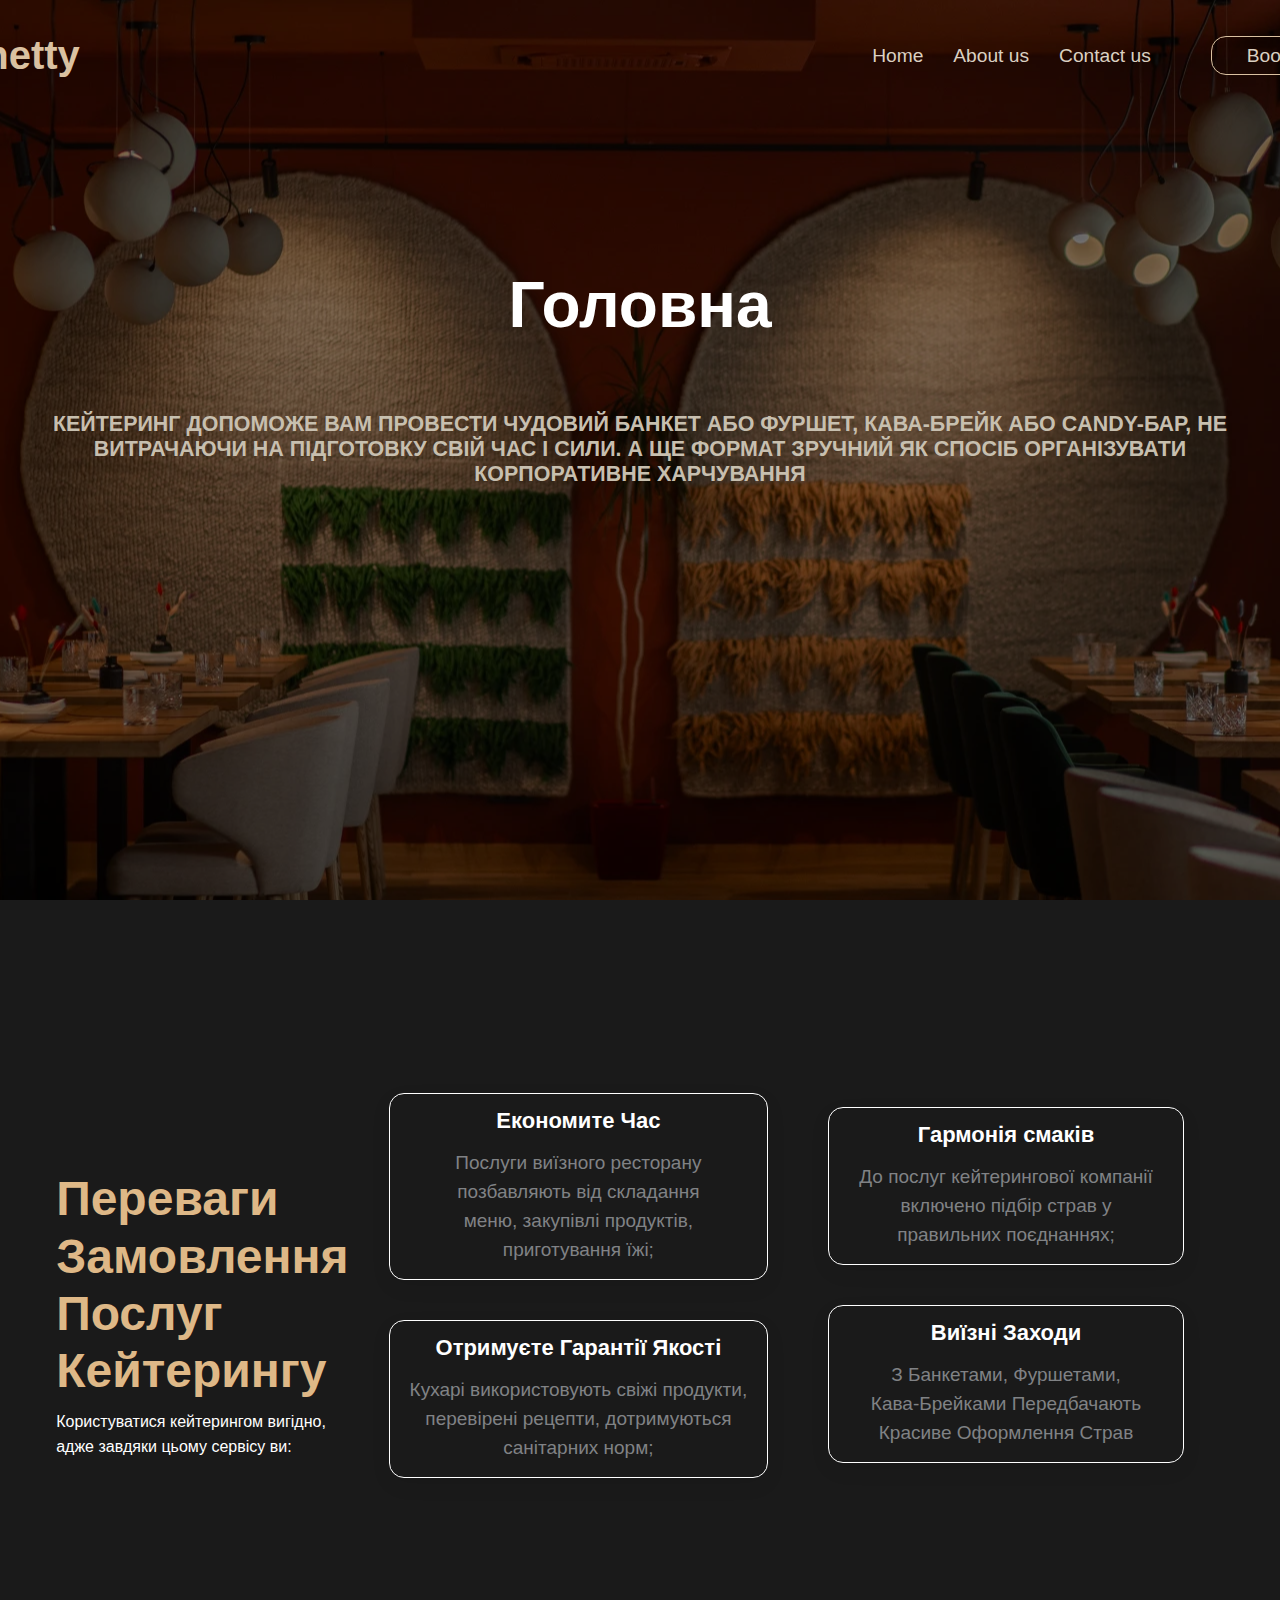
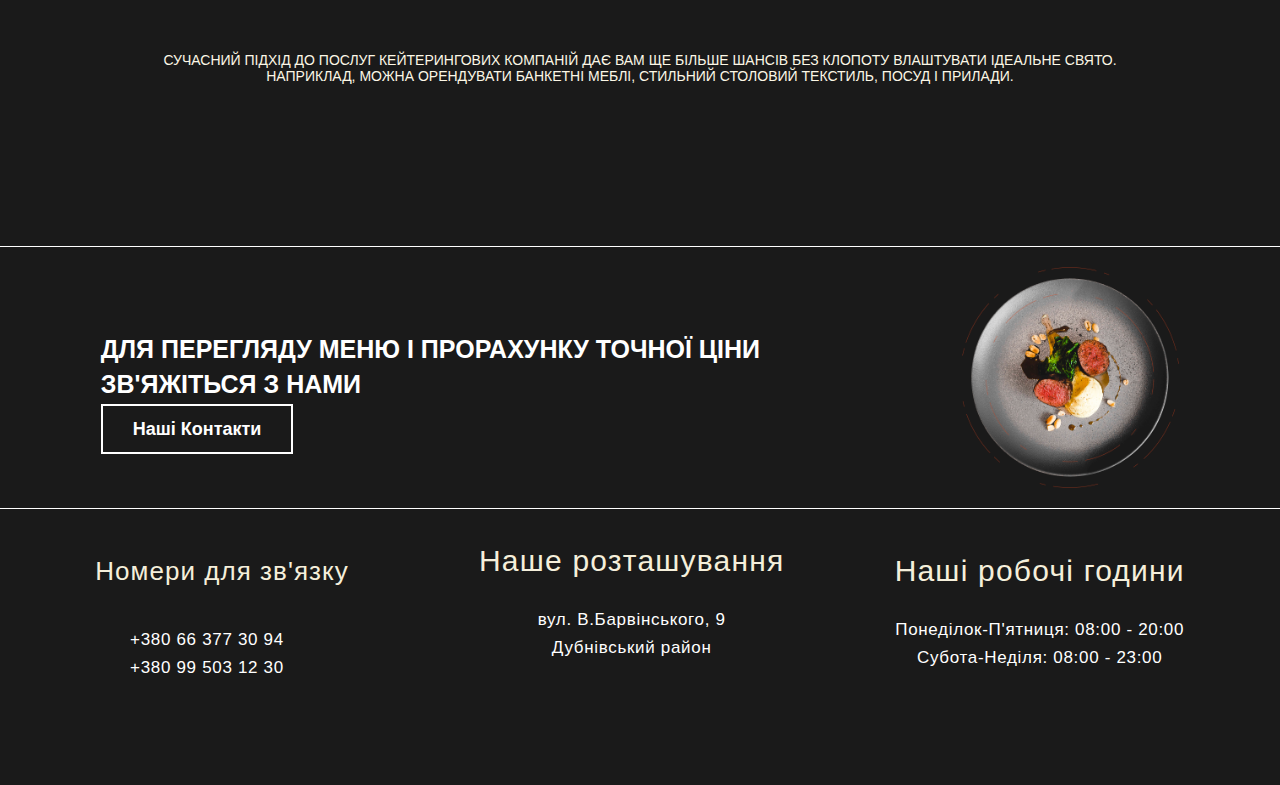
<file: index.html>
<!DOCTYPE html>
<html lang="en">
   <header>
      <meta charset="UTF-8">
      <meta name="viewport" content="width=device-width, initial-scale=1.0">
      <link rel="preconnect" href="https://fonts.googleapis.com">
      <link rel="preconnect" href="https://fonts.gstatic.com" crossorigin>
      <link rel="stylesheet" href="./style.css">
      <link rel="website icon" type="image/jpeg" href="./img/website_icon.jpg">
      <title>Home Somenetty</title>
   </header>
   <body>
      <div class="header">
         <div class="header-content">
            <h2 class="logo">Somenetty</h2>
            <nav class="nav">
               <ul>
                  <li>
                     <a class="element" href="./index.html">Home</a>
                  </li>
                  <li>
                     <a class="element" href="./About us/about.html">About us</a>
                  </li>
                  <li>
                     <a class="element"  href="./Contacts/contact.html">Contact us</a>
                  </li>
                  <li>
                     <a href="./Reserve/reserve.html" class="button">Book the service</a>
                  </li>
               </ul>
            </nav>
         </div>
         <div class="slogan">
            <h1 class="main-main">Головна</h1>
            <h6 class="catering">КЕЙТЕРИНГ ДОПОМОЖЕ ВАМ ПРОВЕСТИ ЧУДОВИЙ БАНКЕТ АБО ФУРШЕТ, КАВА-БРЕЙК АБО CANDY-БАР, НЕ<br> 
               ВИТРАЧАЮЧИ НА ПІДГОТОВКУ СВІЙ ЧАС І СИЛИ. А ЩЕ ФОРМАТ ЗРУЧНИЙ ЯК СПОСІБ ОРГАНІЗУВАТИ<br> КОРПОРАТИВНЕ ХАРЧУВАННЯ
            </h6>
         </div>
      </div>
      <aside style="background: #1a1a1a;">
         <div class="aside">
            <div class="aside-header">
               <h1 class="aside-title">Переваги<br>
                  Замовлення<br>
                  Послуг<br>
                  Кейтерингу<br>
               </h1>
               <span class="aside-span">Користуватися кейтерингом вигідно,<br>
               адже завдяки цьому сервісу ви:</span>
            </div>
            <div class="aside-content-1">
               <div class="aside-block-1">
                  <h1 class="aside-title-1">Економите Час</h1>
                  <p class="aside-p-1">Послуги виїзного ресторану<br>
                     позбавляють від складання<br>
                     меню, закупівлі продуктів,<br>
                     приготування їжі;
                  </p>
               </div>
               <div class="aside-block-1">
                  <h1 class="aside-title-1">Отримуєте Гарантії Якості</h1>
                  <p class="aside-p-1">Кухарі використовують свіжі продукти,<br>
                     перевірені рецепти, дотримуються<br> 
                     санітарних норм;
                  </p>
               </div>
            </div>
            <div class="aside-content-2">
               <div class="aside-block-2">
                  <h1 class="aside-title-2">Гармонія смаків</h1>
                  <p class="aside-p-2">До послуг кейтерингової компанії<br>
                     включено підбір страв у<br>
                     правильних поєднаннях;
                  </p>
               </div>
               <div class="aside-block-2">
                  <h1 class="aside-title-2">Виїзні Заходи</h1>
                  <p class="aside-p-2">З Банкетами, Фуршетами,<br>
                     Кава-Брейками Передбачають<br>
                     Красиве Оформлення Страв
                  </p>
               </div>
            </div>
         </div>
         <div>
            <p class="aside-footer-p">СУЧАСНИЙ ПІДХІД ДО ПОСЛУГ КЕЙТЕРИНГОВИХ КОМПАНІЙ ДАЄ ВАМ ЩЕ БІЛЬШЕ ШАНСІВ БЕЗ КЛОПОТУ ВЛАШТУВАТИ ІДЕАЛЬНЕ СВЯТО. <br>НАПРИКЛАД, МОЖНА ОРЕНДУВАТИ БАНКЕТНІ МЕБЛІ,
               СТИЛЬНИЙ СТОЛОВИЙ ТЕКСТИЛЬ, ПОСУД І ПРИЛАДИ.
            </p>
         </div>
      </aside>
      <section>
         <div>
            <div class="section-header">
               <div>
                  <h1 class="section-headline">ДЛЯ ПЕРЕГЛЯДУ МЕНЮ І ПРОРАХУНКУ ТОЧНОЇ ЦІНИ<br>
                     ЗВ'ЯЖІТЬСЯ З НАМИ
                  </h1>
                  <a href="./Contacts/contact.html" class="section-btn">Наші Контакти</a>
               </div>
               <img class="section-img" src="./img/Grey_plate.png" alt="Фото вишуканої страви">
            </div>
         </div>
      </section>
      <section>
         <div class="section-nav">
            <div style="text-align: center;margin-right: 20px;">
               <h4 class="section-nav-contact">Номери для зв'язку</h4>
               <a href="tel: +380 66 377 30 94" class="section-nav-span">+380 66 377 30 94</a>
               <div>
                  <a href="tel: +380 99 503 12 30" class="section-nav-span">+380 99 503 12 30</a>
               </div>
            </div>
            <div style="text-align: center; margin: 0px 15px 0px 15px;">
               <h2 class="section-nav-hour">Наше розташування</h2>
               <span class="section-nav-span">вул. В.Барвінського, 9</span>
               <div class="section-nav-span">Дубнівський район</div>
            </div>
            
            <div style="text-align: center;">
               <h2 class="section-nav-hour">Наші робочі години</h2>
               <span class="section-nav-span">Понеділок-П'ятниця:
               08:00 - 20:00</span>
               <div>
                  <span class="section-nav-span"> Субота-Неділя:
                  08:00 - 23:00</span>
               </div>
            </div>
         </div>
      </section>
   </body>
</html>
</file>
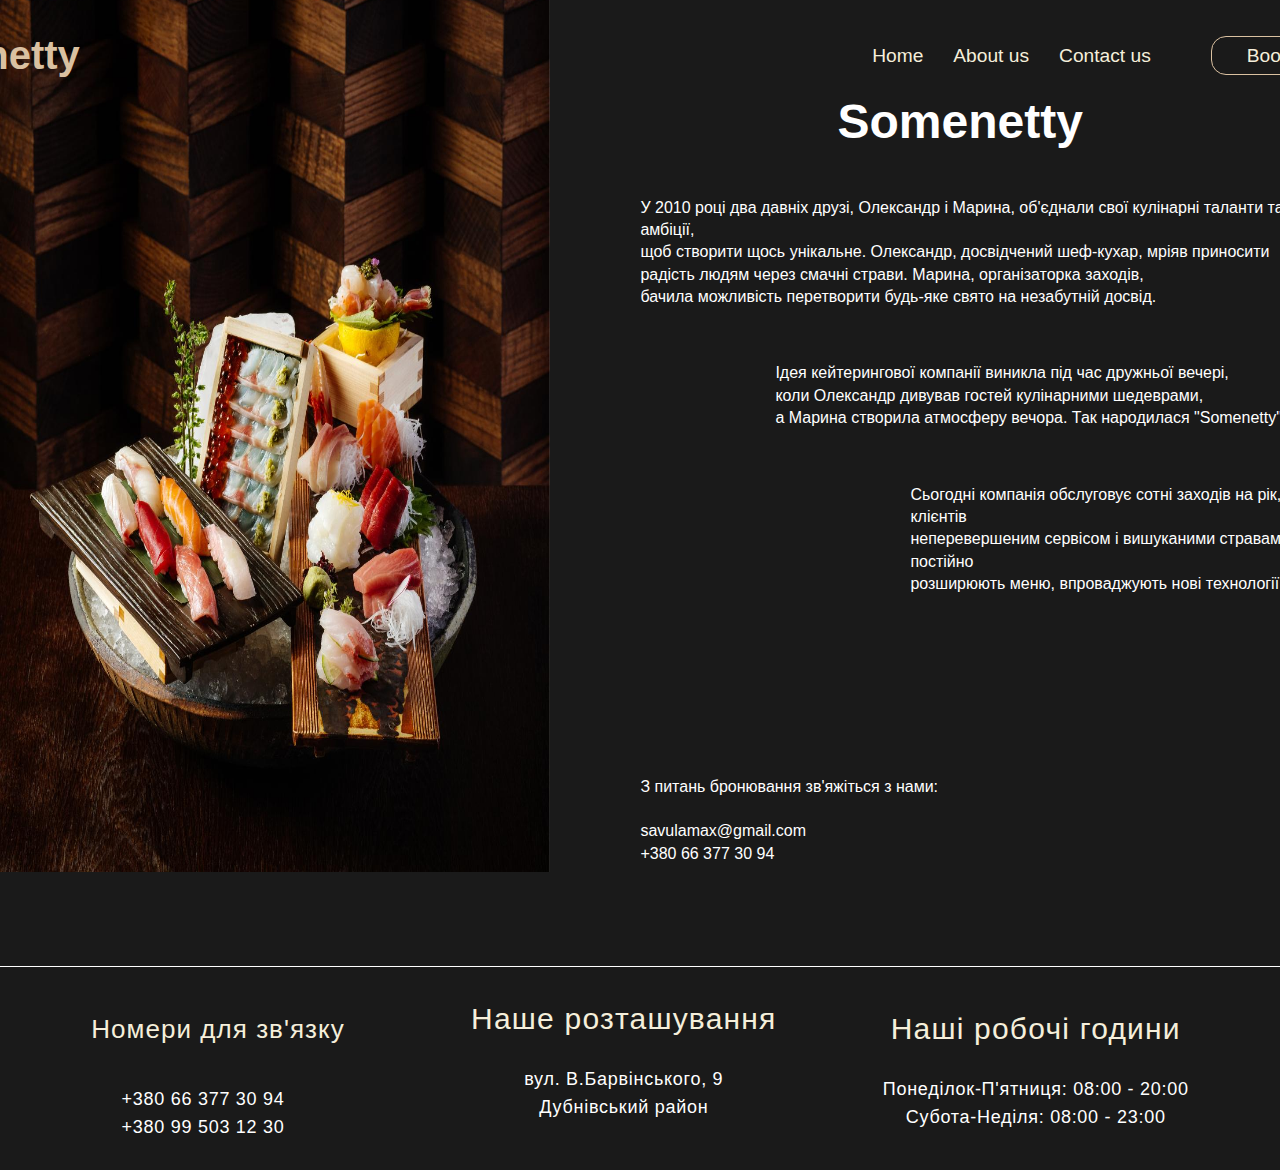
<file: About us/about.html>
<!DOCTYPE html>
<html lang="en">
   <header>
      <meta charset="UTF-8">
      <meta name="viewport" content="width=device-width, initial-scale=1.0">
      <link rel="stylesheet" href="./style.css">
      <link rel="website icon" type="jpg"  href="../img/website_icon.jpg">
      <title>About us Somenetty</title>
   </header>
   <body>
      <div class="header">
         <div class="header-content">
            <h2 class="logo">Somenetty</h2>
            <nav class="nav">
               <ul style=" display: flex;
               align-items: center;
               justify-content: space-around;">
                  <li>
                     <a class="element" href="../index.html">Home</a>
                  </li>
                  <li>
                     <a class="element" href="../About us/about.html">About us</a>
                  </li>
                  <li>
                     <a class="element"  href="../Contacts/contact.html">Contact us</a>
                  </li>
                  <li>
                     <a href="../Reserve/reserve.html" class="button">Book the service</a>
                  </li>
               </ul>
            </nav>
         </div>
      </div>
       <aside>
      <div class="aside_main">
         <img class="about-photo" src="../img/roll.jpg" alt="Фото рола">
         <div class="box-aside">
            <div style="margin-right: 10vh;">
               <h1 class="aside_title">Somenetty</h1>
            </div>
            <div>
               <p class="content-1">У 2010 році два давніх друзі, Олександр і Марина, об'єднали свої кулінарні таланти та бізнес-амбіції,
                  <br> щоб створити щось унікальне.  Олександр, досвідчений шеф-кухар, мріяв приносити <br>радість людям через смачні страви.  
                  Марина, організаторка заходів,<br> бачила можливість перетворити будь-яке свято на незабутній досвід.</p>
               <div>
                  <p class="content-2">Ідея кейтерингової компанії виникла під час дружньої вечері, <br>
                     коли Олександр дивував гостей кулінарними шедеврами, <br>а Марина створила атмосферу вечора.
                      Так народилася "Somenetty".</p>
               </div>
               <div>
                  <p class="content-3">Сьогодні компанія обслуговує сотні заходів на рік, продовжуючи дивувати клієнтів <br> 
                     неперевершеним сервісом і вишуканими стравами. Олександр і Марина постійно <br> розширюють меню, 
                     впроваджують нові технології та вдосконалюють сервіс</p>
               </div>
               <div>
                  <p class="content-4">З питань бронювання зв'яжіться з нами: <br> <br> savulamax@gmail.com <br> +380 66 377 30 94 </p>
               </div>
                           
            </div>
         </div>
      </div>
       </aside>
         <section>
            <div class="section-nav">
               <div style="text-align: center;margin-right: 20px;">
                  <h4 class="section-nav-contact">Номери для зв'язку</h4>
                  <a href="tel: +380 66 377 30 94" class="section-nav-span">+380 66 377 30 94</a>
                  <div>
                     <a href="tel: +380 99 503 12 30" class="section-nav-span">+380 99 503 12 30</a>
                  </div>
               </div>
               <div style="text-align: center; margin: 0px 15px 0px 15px;">
                  <h2 class="section-nav-hour">Наше розташування</h2>
                  <span class="section-nav-span">вул. В.Барвінського, 9</span>
                  <div class="section-nav-span">Дубнівський район</div>
               </div>
               
               <div style="text-align: center;">
                  <h2 class="section-nav-hour">Наші робочі години</h2>
                  <span class="section-nav-span">Понеділок-П'ятниця:
                  08:00 - 20:00</span>
                  <div>
                     <span class="section-nav-span"> Субота-Неділя:
                     08:00 - 23:00</span>
                  </div>
               </div>
            </div>
         </section>
   </body>
</file>
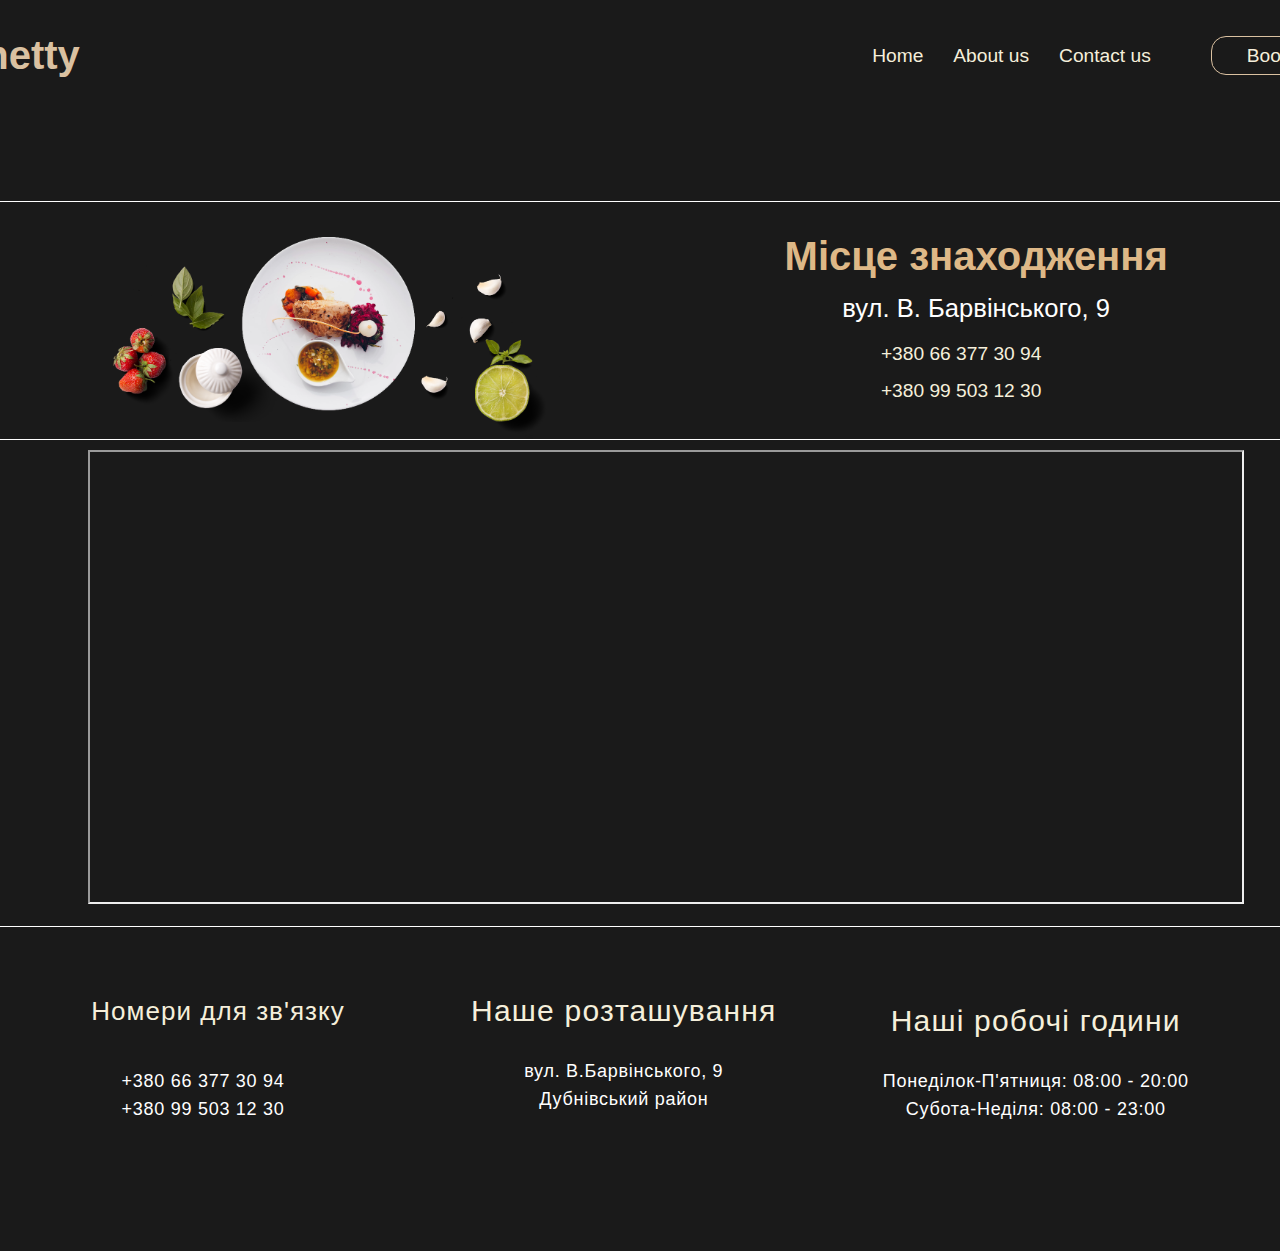
<file: Contacts/contact.html>
<!DOCTYPE html>
<html lang="en">
   <header>
      <meta charset="UTF-8">
      <meta name="viewport" content="width=device-width, initial-scale=1.0">
      <link rel="stylesheet" href="./style.css">
      <title>Contacts Somenetty</title>
   </header>
   <body>
      <div class="header">
         <div class="header-content">
            <h2 class="logo">Somenetty</h2>
            <nav class="nav">
               <ul>
                  <li>
                     <a class="element" href="../index.html">Home</a>
                  </li>
                  <li>
                     <a class="element" href="../About us/about.html">About us</a>
                  </li>
                  <li>
                     <a class="element"  href="../Contacts/contact.html">Contact us</a>
                  </li>
                  <li>
                     <a href="../Reserve/reserve.html" class="button">Book the service</a>
                  </li>
               </ul>
            </nav>
         </div>
      </div>
      <section>
         <div class="section-header">            
            <img class="section-png" src="../img/rectangle1.png" alt="Фото страви">
            <div>
               <h1 class="section-title">Місце знаходження</h1>
               <div class="section-div-street">
                  <span class="section-street">вул. В. Барвінського, 9</span>
               </div>
               <a class="section-tel" href="tel: +380 66 377 30 94">+380 66 377 30 94</a>
               <div class="section-div-tel">
                  <a class="section-tel" href="tel: +380 99 503 12 30">+380 99 503 12 30</a>
               </div>
            </div>

         </div>
         <iframe style="width: 90%; margin: 10px 94px 0px 88px;" src="https://www.google.com/maps/embed?pb=!1m18!1m12!1m3!1d4247.524399084462!2d25.380490131869383!3d50.727487296
            291024!2m3!1f0!2f0!3f0!3m2!1i1024!2i768!4f13.1!3m3!1m2!1s0x47259a69984cfddf%3A0x513968ea733c398c!2z0LLRg9C70LjRhtGPINCG0LfQvNCw0LnQu9
            C-0LLQsCwgOSwg0JvRg9GG0YzQuiwg0JLQvtC70LjQvdGB0YzQutCwINC-0LHQu9Cw0YHRgtGMLCA0MzAwMA!5e0!3m2!1suk!2sua!4v1713533401679!5m2!1suk!2sua"
            width="600" height="450" style="border:0;" allowfullscreen="" loading="lazy" referrerpolicy="no-referrer-when-downgrade"></iframe>
      </section>
      
      <section>
         <div class="section-nav">
            <div style="text-align: center;margin-right: 20px;">
               <h4 class="section-nav-contact">Номери для зв'язку</h4>
               <a href="tel: +380 66 377 30 94" class="section-nav-span">+380 66 377 30 94</a>
               <div>
                  <a href="tel: +380 99 503 12 30" class="section-nav-span">+380 99 503 12 30</a>
               </div>
            </div>
            <div style="text-align: center; margin: 0px 15px 0px 15px;">
               <h2 class="section-nav-hour">Наше розташування</h2>
               <span class="section-nav-span">вул. В.Барвінського, 9</span>
               <div class="section-nav-span">Дубнівський район</div>
            </div>
            
            <div style="text-align: center;">
               <h2 class="section-nav-hour">Наші робочі години</h2>
               <span class="section-nav-span">Понеділок-П'ятниця:
               08:00 - 20:00</span>
               <div>
                  <span class="section-nav-span"> Субота-Неділя:
                  08:00 - 23:00</span>
               </div>
            </div>
         </div>
      </section>
   </body>
</html>
</file>
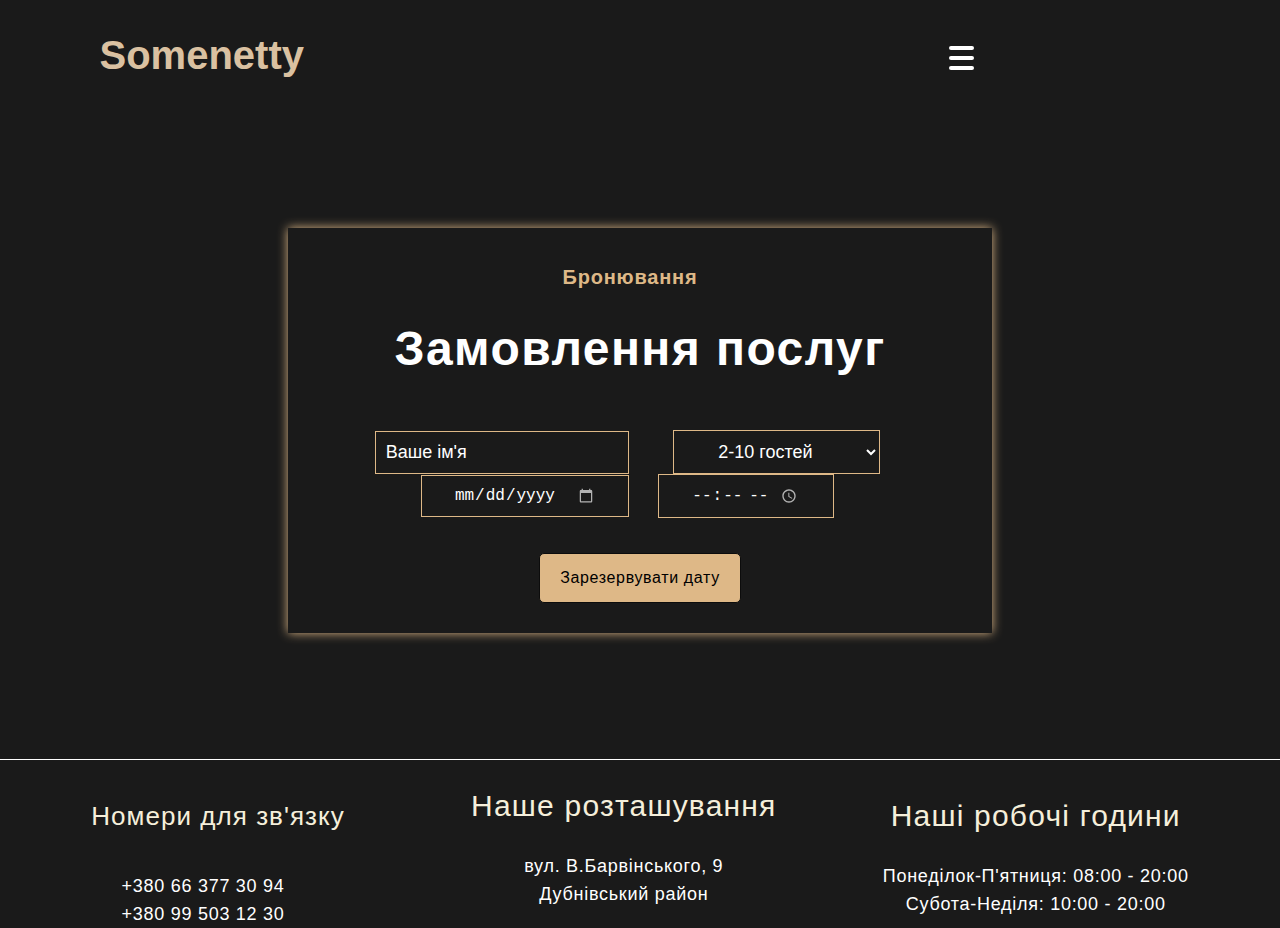
<file: Reserve/reserve.html>
<!DOCTYPE html>
<html lang="en">
   <head>
      <meta charset="UTF-8">
      <meta name="viewport" content="width=device-width, initial-scale=1.0">
      <link rel="preconnect" href="https://fonts.googleapis.com">
      <link rel="preconnect" href="https://fonts.gstatic.com" crossorigin>
      <link rel="stylesheet" href="./style.css">
      <title>Reserve\Table Somenetty</title>
   </head>
   <header>
      <div class="header" id="header">
         <div class="header-content">
            <h2 class="logo">Somenetty</h2>
            <nav class="nav">
               <ul>
                  <li>
                     <a class="element" href="../index.html">Home</a>
                  </li>
                  <li>
                     <a class="element" href="../About us/about.html">About us</a>
                  </li>
                  <li>
                     <a class="element"  href="../Contacts/contact.html">Contact us</a>
                  </li>
                  <li>
                     <a href="../Reserve/reserve.html" class="button">Book the service</a>
                  </li>
               </ul>
            </nav>
            <button class="header-burger-btn" id="burger">
            <span></span><span></span><span></span>
            </button>
         </div>
      </div>
   </header>
   <section class="form-section">
      <div class="form-footer">
         <form action="" method="post" enctype="text/plain">
            <h5 class="form-title">Бронювання</h5>
            <h2 class="form-subtitle">Замовлення послуг</h2>
            <input  class="form-pole-name" type="text" type="text" placeholder="Ваше ім'я">
            <select class="person" name="person">
               <option value="1 Person">2-10 гостей</option>
               <option value="2 Persons">10-30 гостей</option>
               <option value="3 Persons">30-50 гостей</option>
               <option value="4 Persons">50+ гостей</option>
            </select>
            <input  class="form-pole" type="date">
            <input class="form-pole" type="time">
            <div><input class="form-btn" type="button" value="Зарезервувати дату"></div>
         </form>
      </section>
   </div>
   <section>
      <div class="section-nav">
         <div style="text-align: center;margin-right: 20px;">
            <h4 class="section-nav-contact">Номери для зв'язку</h4>
            <a href="tel: +380 66 377 30 94" class="section-nav-span">+380 66 377 30 94</a>
            <div>
               <a href="tel: +380 99 503 12 30" class="section-nav-span">+380 99 503 12 30</a>
            </div>
         </div>
         <div style="text-align: center; margin: 0px 15px 0px 15px;">
            <h2 class="section-nav-hour">Наше розташування</h2>
            <span class="section-nav-span">вул. В.Барвінського, 9</span>
            <div class="section-nav-span">Дубнівський район</div>
         </div>
         
         <div style="text-align: center;">
            <h2 class="section-nav-hour">Наші робочі години</h2>
            <span class="section-nav-span">Понеділок-П'ятниця:
            08:00 - 20:00</span>
            <div>
               <span class="section-nav-span"> Субота-Неділя:
               10:00 - 20:00</span>
            </div>
         </div>
      </div>
   </section>
</html>
</file>
<file: style.css>
body{
    margin: 0px;
    font-family: 'Gill Sans', 'Gill Sans MT', Calibri, 'Trebuchet MS', sans-serif;
    background-color: #1a1a1a;
    height: 265vh;

}
.header{
    background: url(./img/zala.webp);
    background-repeat: no-repeat;
    height: 100vh;
    background-position: center;

}
.header::after{
    content: "";
    background: black;
    width: 100%;
    height: 100vh;
    opacity: 0.50;
    position: absolute;
    left: 0px;
    top:0px
}
.logo{
    font-size: 2.5rem;
    font-family: 'Gill Sans', 'Gill Sans MT', Calibri, 'Trebuchet MS', sans-serif;
    color: var(--theme-color-text);
    display: flex;
    position: relative;
    right: 37vh;
    margin-left: 14vh;
    color: #dac1a1;
}
.header-content{
    display: flex;
    align-items: center;
    justify-content: space-evenly;
    position: relative;
    z-index: 1;
}
ul{
    display: flex;
    align-items: center;
    justify-content: space-around;
}
li{
    list-style-type: none;
    text-decoration: none;
    
}
a{
    padding-right: 30px;
    text-decoration: none;
    color: #dbd0c1;
    transition: color .25s;
    cursor: pointer;
}
a:hover
{
    color: #fff;
}
.slogan{
    display: flex;
    align-items: center;
    justify-content: center;
    font-size: 2rem;
    font-weight: 100;
    height: 60vh;
    position: relative;
    flex-direction: column;
    z-index: 1;
    color: var(--theme-color-text);
    text-align: center;

}

.nav{
    padding: 0px 5px 0px 29px;
    display: flex;
    position: relative;
    left: 30vh;
    font-size: larger;
    margin: 0px 38px;
}
.main-main{
    display: flex;
    align-items: center;
    justify-content: center;
    color: #fff;
    margin-bottom: 20px;
    z-index: 1;
}
.button{
    margin-left: 30px;
    border: 1px solid #dac1a1;
    padding: 8px 35px 8px 35px;
    border-radius: 15px;
    transition: color .25s, background .25s;
}
.button:hover{
    color: var(--theme-background);
    background: #dac1a1;
}
.catering{
    color: rgb(199, 191, 175);
}
.section-nav{
    display: flex;
    align-items: center;
    justify-content: space-evenly;
}
.footer{
    color: rgb(199, 191, 175);
}
.section-nav-logo{
    display: flex;
    align-items: center;
    justify-content: center;
    font-size: 1.5rem;
    margin: 10px;
}
/* ---------------------------------------------------- */
.aside
{
    display: flex;
    align-items: center;
    justify-content: center;
    height: 90vh;
}
.aside-title
{
    font-size: xxx-large;
    line-height: 57.2px;
    margin: 20px 20px 10px 0px;
    font-family: 'Raleway', sans-serif;
    color: #DEB887;
}
.aside-span
{
    line-height: 25.2px;
    font-family: 'Raleway', sans-serif;
    color: #fff;
    font-family: 'Open Sans', sans-serif;
}
.aside-block-1
{
    border: 1px solid #fff;
    border-radius: 15px;
    box-shadow: 0px 7px 20px 0px rgba(0, 0, 0, 0.07);
    margin: 0px 40px 40px 20px;
}
.aside-block-2
{
    border: 1px solid #fff;
    border-radius: 15px;
    box-shadow: 0px 7px 20px 0px rgba(0, 0, 0, 0.07);
    margin: 0px 40px 40px 20px;
}
.aside-title-1
{
    color: #ffffff;
    text-align: center;
    margin: 5px 10px 5px 10px;
    font-size: 22px;
    margin: 14px 0px;
}
.aside-title-2
{
    color: #ffffff;
    text-align: center;
    margin: 5px 10px 5px 10px;
    font-size: 22px;
    margin: 14px 0px;
}
.aside-p-1
{
    color: #808285;
    font-size: 19px;
    line-height: 29px;
    text-align: center;
    margin: 3px 5px 15px 5px;
    font-family: 'Open Sans', sans-serif;
    padding: 0px 15px 0px 15px;
}
.aside-p-2
{
    color: #808285;
    font-size: 19px;
    line-height: 29px;
    text-align: center;
    margin: 3px 5px 15px 5px;
    font-family: 'Open Sans', sans-serif;
    padding: 0px 25px 0px 25px;
}
.aside-footer-p
{
    display: flex;
    position: relative;
    bottom: 8vh;
    justify-content: center;
    text-align: center;
    align-items: center;
    font-size: 14px;
    font-weight: 400;
    color: #fcf7e6;
    font-family: 'Gill Sans', 'Gill Sans MT', Calibri, 'Trebuchet MS', sans-serif;
}
/* -------------------------------------------------- */

.section-header
{
    display: flex;
    align-items: center;
    justify-content: space-around;
    margin-top: 10vh;
    border-top: 1px solid #fff;
}
.section-headline
{
    font-size: 25px;
    line-height: 35px;
    font-family: 'Raleway', sans-serif;
    color: #fff;
}
.section-btn
{
    padding: 13px 30px 13px 30px;
    background: none;
    border: 2px solid #fff;
    color: #fff;
    font-size: 18px;
    font-family: 'Open Sans', sans-serif;
    font-weight: 600;
    transition: background-color 0.8s, color 0.8s;
    cursor: pointer;
}
.section-btn:hover
{
    background: #fff;
    color: #0C0C0C;
}
.section-img
{
    width: 17%;
    margin: 20px 0px 20px 0px;
}
/* --------------------------------------------------- */
.section-nav
{
    display: flex;
    align-items: center;
    justify-content: space-evenly;
    position: relative;
    border-top: 1px solid #fff;
    height: 20vh;
}
.section-nav-contact
{
    font-size: 26px;
    font-weight: 400;
    line-height: 42px;
    letter-spacing: 0.04em;
    color: var(--theme-color-nav);
}
.section-contact-telephone
{
    font-size: 17px;
    font-weight: 400;
    line-height: 28px;
    letter-spacing: 0.04em;
    color: var(--theme-color-p);
}
.section-nav-logo
{
    font-size: 3.4rem;
    color: burlywood;
    margin-bottom: 25px;
}
.section-nav-span
{
    font-size: 17px;
    line-height: 28px;
    letter-spacing: 0.04em;
    color: var(--theme-color-text);
    margin-bottom: 20px;

}

.section-nav-hour
{

    font-size: 30px;
    font-weight: 400;
    line-height: 42px;
    letter-spacing: 0.04em;
    color: var(--theme-color-nav);
}
.section-nav-work
{
    font-size: 16px;
    font-weight: 400;
    line-height: 28px;
    letter-spacing: 0.04em;
    color: var(--theme-color-nav);

}
.element{
    position: relative;
}
.element:hover::after{
    transform: scaleX(1);
}
.element::after{
    content: "";
    background: #fff;
    height: 2px;
    width: 70%;
    position: absolute;
    bottom: -5px;
    left: 4px;
    transform: scaleX(0); 
    transition: all .25s ease;
    
}
:root{
    --theme-background-btn:aliceblue;
    --theme-background:#0C0C0C;
    --theme-color-p:#AAAAAA;
    --theme-color-text:#ffffff;
    --theme-instagram-color:#fff;
    --theme-color-title:#DCCA87;
    --theme-color-nav: #F5EFDB;
}
</file>
<file: About us/style.css>
body{
    margin: 0px;
    background-color: var(--theme-background);
    font-family: 'Gill Sans', 'Gill Sans MT', Calibri, 'Trebuchet MS', sans-serif;
    height: 130vh;
    background-color: #1a1a1a;
}
.logo{
    font-size: 2.5rem;
    color: var(--theme-color-text);
    display: flex;
    position: relative;
    right: 37vh;
    margin-left: 14vh;
    color: #dac1a1;
}
.header-content{
    display: flex;
    align-items: center;
    justify-content: space-evenly;
    position: relative;
    z-index: 1;
}

li{
    list-style-type: none;
    text-decoration: none;
    
}
a{
    padding-right: 30px;
    text-decoration: none;
    color: var(--theme-color-nav);
    transition: color .25s;
    cursor: pointer;
}
a:hover
{
    color: #808285;
}
.button{
    margin-left: 30px;
    border: 1px solid #dac1a1;
    padding: 8px 35px 8px 35px;
    border-radius: 15px;
    transition: color .25s, background .25s;
}
.button:hover{
    color: var(--theme-background);
    background: #dac1a1;
}
.element{
    position: relative;
}
.element:hover::after{
    transform: scaleX(1);
}
.element::after{
    content: "";
    background: #fff;
    height: 2px;
    width: 70%;
    position: absolute;
    bottom: -5px;
    left: 0;
    transform: scaleX(0); 
    transition: all .25s ease;
    
}
.slogan{
    display: flex;
    align-items: center;
    justify-content: center;
    font-size: 2rem;
    font-weight: 100;
    height: 60vh;
    position: relative;
    flex-direction: column;
    z-index: 1;
    color: var(--theme-color-text);
    text-align: center;

}
/* -------------------------------------------------- */

.about-photo
{
    position: relative; 
    bottom:13vh; 
    width: 43%;
    background-repeat: no-repeat;
    height: 100vh;
    background-position: center;
}
.about-photo::after
{
    content: "";
    background: black;
    position: absolute;
    left: 0px;
    top: 0;
    width: 100%;
    height: 100vh;
    opacity: 0.8;
}
.aside_main
{
    display: flex;
    align-items: center;
    height: 95vh;
}
.aside_title
{
    font-size: 3rem;
    line-height: 1.1;
    color: #fff;
    margin-top: 13vh;
}
.box-aside
{
    position: relative;
    left: 10vh;
    bottom: 10vh;
    display: flex;
    align-items: center;
    flex-direction: column;
}
.content-1,
.content-2,
.content-3,
.content-4
{
    font-size: 1rem;
    line-height: 1.4;
    color: #ffffff;
    margin-bottom: 6vh;
}
.content-2
{
    position: relative;
    left: 15vh;
}
.content-3
{
    position: relative;
    left: 30vh;
    width: 83%;
}
.content-4
{
    position: relative;
    margin-top: 20vh;
}

.aside_btn
{
    font-size: 1.3rem;
    padding-right: 15vh;
}
/* -------------------------------------------------- */
.section-nav
{
    display: flex;
    align-items: center;
    justify-content: space-evenly;
    position: relative;
    border-top: 1px solid #fff;
    height: 20vh;
}
.section-nav-contact
{
    font-size: 26px;
    font-weight: 400;
    line-height: 42px;
    letter-spacing: 0.04em;
    color: var(--theme-color-nav);
}
.section-contact-telephone
{
    font-size: 17px;
    font-weight: 400;
    line-height: 28px;
    letter-spacing: 0.04em;
    color: var(--theme-color-p);
}
.section-nav-logo
{
    font-size: 3.4rem;
    color: burlywood;
    margin-bottom: 25px;
}
.section-nav-span
{
    font-size: 18px;
    line-height: 28px;
    letter-spacing: 0.04em;
    color: var(--theme-color-text);
    margin-bottom: 20px;

}
.section-nav-hour
{

    font-size: 30px;
    font-weight: 400;
    line-height: 42px;
    letter-spacing: 0.04em;
    color: var(--theme-color-nav);
}
.section-nav-work
{
    font-size: 16px;
    font-weight: 400;
    line-height: 28px;
    letter-spacing: 0.04em;
    color: var(--theme-color-nav);

}
.nav{
    padding: 0px 5px 0px 29px;
    display: flex;
    position: relative;
    left: 30vh;
    font-size: larger;
    margin: 0px 38px;
}
:root{
    --theme-background-btn:aliceblue;
    --theme-background:#0C0C0C;
    --theme-color-p:#AAAAAA;
    --theme-color-text:#ffffff;
    --theme-instagram-color:#fff;
    --theme-color-title:#DCCA87;
    --theme-color-nav: #F5EFDB;
}
</file>
<file: Contacts/style.css>
body{
    margin: 0px;
    font-family: 'Gill Sans', 'Gill Sans MT', Calibri, 'Trebuchet MS', sans-serif;
    background-color: #1a1a1a;
    height: 139vh;

}
.logo{
    font-size: 2.5rem;
    font-family: 'Gill Sans', 'Gill Sans MT', Calibri, 'Trebuchet MS', sans-serif;
    color: var(--theme-color-text);
    display: flex;
    position: relative;
    right: 37vh;
    margin-left: 14vh;
    color: #dac1a1;
}
.header-content{
    display: flex;
    align-items: center;
    justify-content: space-evenly;
    position: relative;
    z-index: 1;
}
ul{
    display: flex;
    align-items: center;
    justify-content: space-around;
}
li{
    list-style-type: none;
    text-decoration: none;
    
}
a{
    padding-right: 30px;
    text-decoration: none;
    color: var(--theme-color-nav);
    transition: color .25s;
    cursor: pointer;
}
a:hover
{
    color: #808285;
}
.button{
    margin-left: 30px;
    border: 1px solid #dac1a1;
    padding: 8px 35px 8px 35px;
    border-radius: 15px;
    transition: color .25s, background .25s;
}
.button:hover{
    color: var(--theme-background);
    background: #dac1a1;
}
.element{
    position: relative;
}
.element:hover::after{
    transform: scaleX(1);
}
.element::after{
    content: "";
    background: #fff;
    height: 2px;
    width: 70%;
    position: absolute;
    bottom: -5px;
    left: 0;
    transform: scaleX(0); 
    transition: all .25s ease;
    
}
.slogan{
    display: flex;
    align-items: center;
    justify-content: center;
    font-size: 2rem;
    font-weight: 100;
    height: 60vh;
    position: relative;
    flex-direction: column;
    z-index: 1;
    color: var(--theme-color-text);
    text-align: center;

}

.nav{
    padding: 0px 5px 0px 29px;
    display: flex;
    position: relative;
    left: 30vh;
    font-size: larger;
    margin: 0px 38px;
}
/* ---------------------------------- */
.section-header
{
    display: flex;
    align-items: center;
    justify-content: space-around;
    text-align: center;
    border-bottom:1px solid #fff;
    border-top:1px solid #fff;
    margin-top: 10vh;
}
.section-png
{
    width: 35%;
    margin: 35px 0px 0px 0px;
}
.section-title
{
    font-size: 2.5rem;
    margin: 0px;
    color: burlywood;

}
.section-div-street
{
    margin: 15px 0px 20px 0px;
}
.section-street
{
    font-size: 1.6rem;
    color: #ffffff;
}
.section-div-tel
{
    margin: 15px 0px 5px 0px;
}
.section-tel
{
    margin: 10px 0px 15px 0px;
    font-size: 1.2rem;
}
/* ------------------------------------ */
.section-nav
{
    display: flex;
    align-items: center;
    justify-content: space-evenly;
    margin-top: 2vh;
    border-top: 1px solid #fff;
    position: relative;
}
.section-nav-contact
{
    margin-top: 6vh;
    font-size: 26px;
    font-weight: 400;
    line-height: 42px;
    letter-spacing: 0.04em;
    color: var(--theme-color-nav);
}
.section-contact-telephone
{
    font-size: 17px;
    font-weight: 400;
    line-height: 28px;
    letter-spacing: 0.04em;
    color: var(--theme-color-p);
}
.section-nav-logo
{
    font-size: 3.4rem;
    color: burlywood;
    margin-bottom: 25px;
}
.section-nav-span
{
    font-size: 18px;
    line-height: 28px;
    letter-spacing: 0.04em;
    color: var(--theme-color-text);
    margin-bottom: 20px;

}

.section-nav-hour
{
    margin-top: 7vh;
    font-size: 30px;
    font-weight: 400;
    line-height: 42px;
    letter-spacing: 0.04em;
    color: var(--theme-color-nav);
}
.section-nav-work
{
    font-size: 16px;
    font-weight: 400;
    line-height: 28px;
    letter-spacing: 0.04em;
    color: var(--theme-color-nav);

}
:root{
    --theme-background-btn:aliceblue;
    --theme-background:#0C0C0C;
    --theme-color-p:#AAAAAA;
    --theme-color-text:#ffffff;
    --theme-instagram-color:#fff;
    --theme-color-title:#DCCA87;
    --theme-color-nav: #F5EFDB;
}
</file>
<file: Reserve/style.css>
body{
    margin: 0px;
    font-family: 'Gill Sans', 'Gill Sans MT', Calibri, 'Trebuchet MS', sans-serif;
    background-color: #1a1a1a;
    height: 100vh;

}
.logo{
    font-size: 2.5rem;
    font-family: 'Gill Sans', 'Gill Sans MT', Calibri, 'Trebuchet MS', sans-serif;
    color: var(--theme-color-text);
    display: flex;
    position: relative;
    right: 37vh;
    margin-left: 14vh;
    color: #dac1a1;
}
.header-content{
    display: flex;
    align-items: center;
    justify-content: space-evenly;
    position: relative;
    z-index: 1;
}
ul{
    display: flex;
    align-items: center;
    justify-content: space-around;
}
li{
    list-style-type: none;
    text-decoration: none;
    
}
a{
    padding-right: 30px;
    text-decoration: none;
    color: var(--theme-color-nav);
    transition: color .25s;
    cursor: pointer;
}
a:hover
{
    color: #808285;
}
.button{
    margin-left: 30px;
    border: 1px solid #dac1a1;
    padding: 8px 35px 8px 35px;
    border-radius: 15px;
    transition: color .25s, background .25s;
}
.button:hover{
    color: var(--theme-background);
    background: #dac1a1;
}
.element{
    position: relative;
}
.element:hover::after{
    transform: scaleX(1);
}
.element::after{
    content: "";
    background: #fff;
    height: 2px;
    width: 70%;
    position: absolute;
    bottom: -5px;
    left: 0;
    transform: scaleX(0); 
    transition: all .25s ease;
    
}
.slogan{
    display: flex;
    align-items: center;
    justify-content: center;
    font-size: 2rem;
    font-weight: 100;
    height: 60vh;
    position: relative;
    flex-direction: column;
    z-index: 1;
    color: var(--theme-color-text);
    text-align: center;

}

.nav{
    padding: 0px 5px 0px 29px;
    display: flex;
    position: relative;
    left: 30vh;
    font-size: larger;
    margin: 0px 38px;
}
.form-section
{
    display: flex;
    align-items: center;
    justify-content: center;
    position: relative;
    top: 13vh;
}
.form-footer
{
    display: flex;
    align-items: center;
    justify-content: center;
    text-align: center;
    box-shadow: 0px 0px 10px burlywood;
    width: 55%;
    
}
.form-title
{
    font-size: 20px;
    font-weight: 700;
    line-height: 30px;
    margin-bottom: 15px;
    margin-right: 20px;
    letter-spacing: 0.04em;
    color: burlywood;

}
.form-subtitle
{
    font-size: 3rem;
    line-height: 83px;
    margin-top: 5px;
    letter-spacing: 0.03em;
    color: #fff;

}
.form-pole
{
    padding: 10px 32px 10px 32px;
    border: 1px solid burlywood;
    margin-right: 25px;
    background: none;
    color: var(--theme-color-text);
    font-size: large;
    
}::-webkit-calendar-picker-indicator {
        filter: invert(70%);
    }
.form-pole-name{
    padding: 10px 10px 10px 10px;
    border: 1px solid burlywood;
    margin-right: 15px;
    background: none;
    color: var(--theme-color-text);
    font-size: large;
}
input[type="text"]::placeholder
{
    color: var(--theme-color-text);
    opacity: 1; 
}
.person {
    padding: 10px 40px;
    border: 1px solid burlywood;
    margin-right: 25px;
    margin-left: 25px;
    background: none;
    background: #1a1a1a;
    color: var(--theme-color-text);
    font-size: large;
}
.form-btn
{
    padding: 10px 20px;
    margin-top: 20px;
    font-size: 16px;
    line-height: 28px;
    letter-spacing: 0.04em;
    background: burlywood;
    border: 1px solid #0C0C0C;
    border-radius: 5px;
    margin-top: 35px;
    margin-bottom: 30px;
    cursor: pointer;
    transition: color .25s;
    transition: box-shadow .25s;
}
.form-btn:hover
{
    color: var(--theme-background-btn);
    box-shadow: 0px 0px 10px #ffffff
}
.section-nav
{
    display: flex;
    align-items: center;
    justify-content: space-evenly;
    margin-top: 10vh;
    position: relative;
    top: 17vh;
    border-top: 1px solid #fff;
}
.section-nav-contact
{
    font-size: 26px;
    font-weight: 400;
    line-height: 42px;
    letter-spacing: 0.04em;
    color: var(--theme-color-nav);
}
.section-contact-telephone
{
    font-size: 17px;
    font-weight: 400;
    line-height: 28px;
    letter-spacing: 0.04em;
    color: var(--theme-color-p);
}
.section-nav-logo
{
    font-size: 3.4rem;
    color: burlywood;
    margin-bottom: 25px;
}
.section-nav-span
{
    font-size: 18px;
    line-height: 28px;
    letter-spacing: 0.04em;
    color: var(--theme-color-text);
    margin-bottom: 20px;

}
.section-nav-hour
{

    font-size: 30px;
    font-weight: 400;
    line-height: 42px;
    letter-spacing: 0.04em;
    color: var(--theme-color-nav);
}
.section-nav-work
{
    font-size: 16px;
    font-weight: 400;
    line-height: 28px;
    letter-spacing: 0.04em;
    color: var(--theme-color-nav);

}
.header-burger-btn{
    position: relative; 
    display: none;
    width: 30px;
    height: 30px;
    border: none;
    z-index: 1;
    background: none;
}
.header-burger-btn span{
    position: absolute;
    width: 25px;
    height: 4px;
    border-radius: 10px;
    background-color:#fff;
    left: 5px;
    transition: transform .5s, opacity .5s, background-color .5s;
}
 .header-burger-btn span:nth-child(1){
    transform: translateY(-10px);
}
.header-burger-btn span:nth-child(3){
    transform: translateY(10px) ;
}
.header.open .header-burger-btn span{
   background-color:#fff;
}
.header.open .header-burger-btn span:nth-child(1){
    transform: translateY(0) rotate(45deg);
}
.header.open .header-burger-btn span:nth-child(2){
    opacity: 0;
}
.header.open .header-burger-btn span:nth-child(3){
    transform: translateY(0) rotate(-45deg);
} 
@media (max-width: 1500px)
{
    .header-burger-btn {
        display: block;
    } 
    .header.open {
        flex-direction: column;
        display: flex;
        height: 55vh;
    }
    .nav{
        display: none;
    }
    .header.open nav
    {
        background: var(--theme-background);
        box-shadow: 0px 0px 10px  #ffffff;
        display: block;
        position: absolute;
        width: 90%;
        height: 50vh;
        top: 13vh;
        margin-bottom: 25px;
    }
    .nav_item
    {
        display: flex;
        align-items: center;
        justify-content: center;
        margin-top: 30px;
        margin-bottom: 40px;
        font-size: 1.4rem;
    }
    .header.open .btn
    {
        display: block;
        position: relative;
        top: 48vh;
        right: 7.5vh;
        transition: color .25s;
    }
    .btn{
        display: none;
    }
    .btn:hover{
        color: #DCCA87;
    }
}
@media (max-width:1250px)
{
    .form-footer
    {
        width: 80%;
    }
}
@media (max-width:850px)
{
    .form-footer {
        width: 90%;
    }
}
@media (max-width:730px)
{
    footer {
        position: relative;
        top: 18vh;
    }
    .section-nav
    {
        display: flex;
        align-items: center;
        flex-direction: column;
    }
    .form-pole {
        margin-right: 25px;
        margin-top: 25px;
       
    }
}
@media (max-width:456px)
{
    .form-pole {
        margin-left: 25px;
       
    }
}
@media (max-width:375px)
{
    .header.open nav
    {
        background: var(--theme-background);
        box-shadow: 0px 0px 10px  #ffffff;
        display: block;
        position: absolute;
        width: 100%;
        height: 57vh;
        top: 13vh;
        margin-bottom: 25px;
    }
    .header.open .btn {
        display: block;
        position: relative;
        top: 59vh;
        right: 10vh;
    }
}
@media (max-width:374px)
{
    .header.open nav
    {
        background: var(--theme-background);
        box-shadow: 0px 0px 10px  #ffffff;
        display: block;
        position: absolute;
        width: 100%;
        height: 57vh;
        top: 13vh;
        margin-bottom: 25px;
    }
    .header.open .btn {
        display: block;
        position: relative;
        top: 53vh;
        right: 8vh;
    }
}
:root{
    --theme-background-btn:aliceblue;
    --theme-background:#0C0C0C;
    --theme-color-p:#AAAAAA;
    --theme-color-text:#ffffff;
    --theme-instagram-color:#fff;
    --theme-color-title:#DCCA87;
    --theme-color-nav: #F5EFDB;
}
</file>
